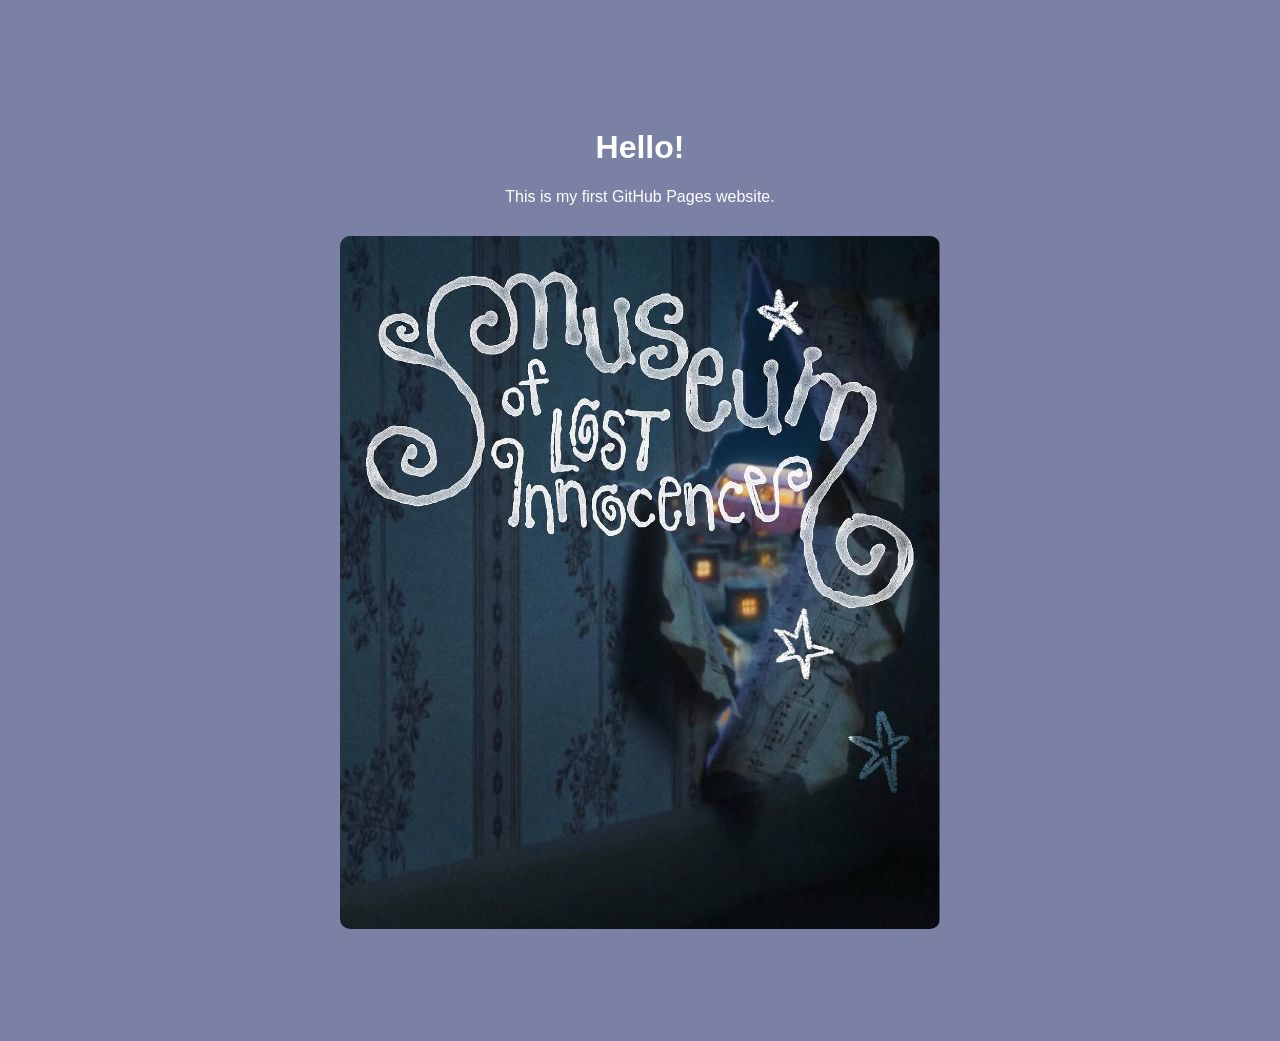
<file: index.html>
<!DOCTYPE html>
<html>

<head>
  <title>Evelyn Luu</title>
  <link rel="stylesheet" href="style.css">
</head>

<body>
  <h1>Hello!</h1>
  <p>This is my first GitHub Pages website.</p>

  <img src="image.png">

</body>

</html>
</file>
<file: style.css>
body {
  font-family:'Segoe UI', Tahoma, Geneva, Verdana, sans-serif;
  text-align: center;
  padding: 100px;
  background-color: #7a81a5;
}

p {
       text-align: center;
    color: #ffffff;
    width: 600px;
    margin: 0 auto;
}

h1 {
  color: #ffffff;
}

img {
  width: 600px;
  border-radius: 10px;
  margin-top: 30px;
}
</file>
